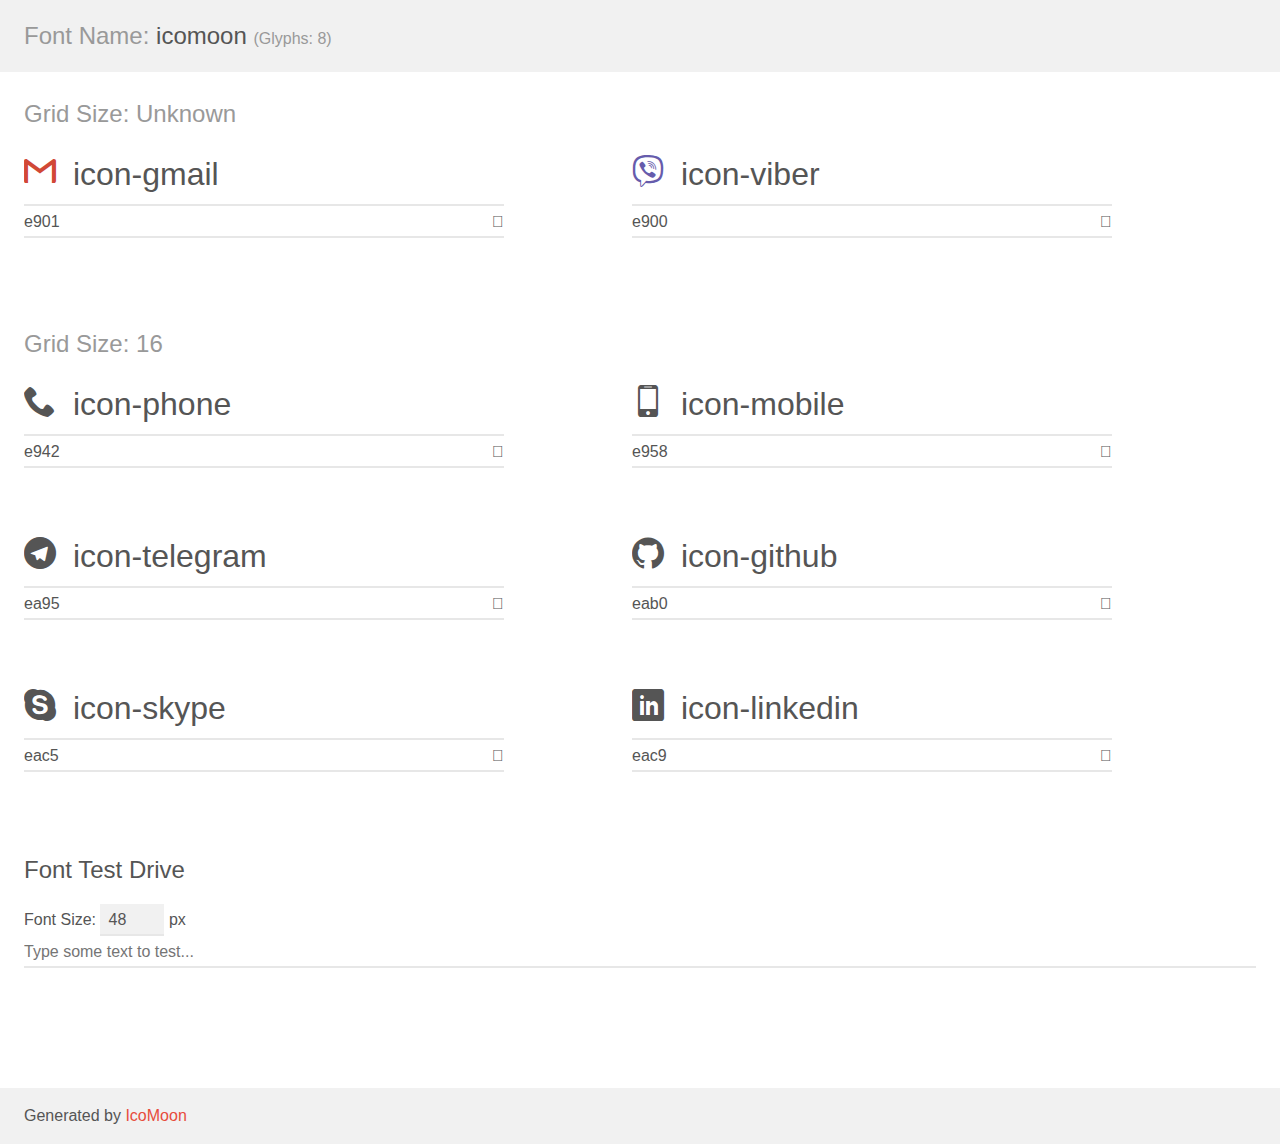
<file: icomoon/demo.html>
<!doctype html>
<html>
<head>
    <meta charset="utf-8">
    <title>IcoMoon Demo</title>
    <meta name="description" content="An Icon Font Generated By IcoMoon.io">
    <meta name="viewport" content="width=device-width, initial-scale=1">
    <link rel="stylesheet" href="demo-files/demo.css">
    <link rel="stylesheet" href="style.css"></head>
<body>
    <div class="bgc1 clearfix">
        <h1 class="mhmm mvm"><span class="fgc1">Font Name:</span> icomoon <small class="fgc1">(Glyphs:&nbsp;8)</small></h1>
    </div>
    <div class="clearfix mhl ptl">
        <h1 class="mvm mtn fgc1">Grid Size: Unknown</h1>
        <div class="glyph fs1">
            <div class="clearfix bshadow0 pbs">
                <span class="icon-gmail"></span>
                <span class="mls"> icon-gmail</span>
            </div>
            <fieldset class="fs0 size1of1 clearfix hidden-false">
                <input type="text" readonly value="e901" class="unit size1of2" />
                <input type="text" maxlength="1" readonly value="&#xe901;" class="unitRight size1of2 talign-right" />
            </fieldset>
            <div class="fs0 bshadow0 clearfix hidden-true">
                <span class="unit pvs fgc1">liga: </span>
                <input type="text" readonly value="" class="liga unitRight" />
            </div>
        </div>
        <div class="glyph fs1">
            <div class="clearfix bshadow0 pbs">
                <span class="icon-viber"></span>
                <span class="mls"> icon-viber</span>
            </div>
            <fieldset class="fs0 size1of1 clearfix hidden-false">
                <input type="text" readonly value="e900" class="unit size1of2" />
                <input type="text" maxlength="1" readonly value="&#xe900;" class="unitRight size1of2 talign-right" />
            </fieldset>
            <div class="fs0 bshadow0 clearfix hidden-true">
                <span class="unit pvs fgc1">liga: </span>
                <input type="text" readonly value="" class="liga unitRight" />
            </div>
        </div>
    </div>
    <div class="clearfix mhl ptl">
        <h1 class="mvm mtn fgc1">Grid Size: 16</h1>
        <div class="glyph fs2">
            <div class="clearfix bshadow0 pbs">
                <span class="icon-phone"></span>
                <span class="mls"> icon-phone</span>
            </div>
            <fieldset class="fs0 size1of1 clearfix hidden-false">
                <input type="text" readonly value="e942" class="unit size1of2" />
                <input type="text" maxlength="1" readonly value="&#xe942;" class="unitRight size1of2 talign-right" />
            </fieldset>
            <div class="fs0 bshadow0 clearfix hidden-true">
                <span class="unit pvs fgc1">liga: </span>
                <input type="text" readonly value="phone, telephone" class="liga unitRight" />
            </div>
        </div>
        <div class="glyph fs2">
            <div class="clearfix bshadow0 pbs">
                <span class="icon-mobile"></span>
                <span class="mls"> icon-mobile</span>
            </div>
            <fieldset class="fs0 size1of1 clearfix hidden-false">
                <input type="text" readonly value="e958" class="unit size1of2" />
                <input type="text" maxlength="1" readonly value="&#xe958;" class="unitRight size1of2 talign-right" />
            </fieldset>
            <div class="fs0 bshadow0 clearfix hidden-true">
                <span class="unit pvs fgc1">liga: </span>
                <input type="text" readonly value="mobile, cell-phone" class="liga unitRight" />
            </div>
        </div>
        <div class="glyph fs2">
            <div class="clearfix bshadow0 pbs">
                <span class="icon-telegram"></span>
                <span class="mls"> icon-telegram</span>
            </div>
            <fieldset class="fs0 size1of1 clearfix hidden-false">
                <input type="text" readonly value="ea95" class="unit size1of2" />
                <input type="text" maxlength="1" readonly value="&#xea95;" class="unitRight size1of2 talign-right" />
            </fieldset>
            <div class="fs0 bshadow0 clearfix hidden-true">
                <span class="unit pvs fgc1">liga: </span>
                <input type="text" readonly value="telegram, brand15" class="liga unitRight" />
            </div>
        </div>
        <div class="glyph fs2">
            <div class="clearfix bshadow0 pbs">
                <span class="icon-github"></span>
                <span class="mls"> icon-github</span>
            </div>
            <fieldset class="fs0 size1of1 clearfix hidden-false">
                <input type="text" readonly value="eab0" class="unit size1of2" />
                <input type="text" maxlength="1" readonly value="&#xeab0;" class="unitRight size1of2 talign-right" />
            </fieldset>
            <div class="fs0 bshadow0 clearfix hidden-true">
                <span class="unit pvs fgc1">liga: </span>
                <input type="text" readonly value="github, brand40" class="liga unitRight" />
            </div>
        </div>
        <div class="glyph fs2">
            <div class="clearfix bshadow0 pbs">
                <span class="icon-skype"></span>
                <span class="mls"> icon-skype</span>
            </div>
            <fieldset class="fs0 size1of1 clearfix hidden-false">
                <input type="text" readonly value="eac5" class="unit size1of2" />
                <input type="text" maxlength="1" readonly value="&#xeac5;" class="unitRight size1of2 talign-right" />
            </fieldset>
            <div class="fs0 bshadow0 clearfix hidden-true">
                <span class="unit pvs fgc1">liga: </span>
                <input type="text" readonly value="skype, brand60" class="liga unitRight" />
            </div>
        </div>
        <div class="glyph fs2">
            <div class="clearfix bshadow0 pbs">
                <span class="icon-linkedin"></span>
                <span class="mls"> icon-linkedin</span>
            </div>
            <fieldset class="fs0 size1of1 clearfix hidden-false">
                <input type="text" readonly value="eac9" class="unit size1of2" />
                <input type="text" maxlength="1" readonly value="&#xeac9;" class="unitRight size1of2 talign-right" />
            </fieldset>
            <div class="fs0 bshadow0 clearfix hidden-true">
                <span class="unit pvs fgc1">liga: </span>
                <input type="text" readonly value="linkedin, brand64" class="liga unitRight" />
            </div>
        </div>
    </div>

    <!--[if gt IE 8]><!-->
    <div class="mhl clearfix mbl">
        <h1>Font Test Drive</h1>
        <label>
            Font Size: <input id="fontSize" type="number" class="textbox0 mbm"
            min="8" value="48" />
            px
        </label>
        <input id="testText" type="text" class="phl size1of1 mvl"
        placeholder="Type some text to test..." value=""/>
        <div id="testDrive" class="icon-" style="font-family: icomoon">&nbsp;
        </div>
    </div>
    <!--<![endif]-->
    <div class="bgc1 clearfix">
        <p class="mhl">Generated by <a href="https://icomoon.io/app">IcoMoon</a></p>
    </div>

    <script src="demo-files/demo.js"></script>
</body>
</html>
</file>
<file: icomoon/demo-files/demo.css>
body {
  padding: 0;
  margin: 0;
  font-family: sans-serif;
  font-size: 1em;
  line-height: 1.5;
  color: #555;
  background: #fff;
}
h1 {
  font-size: 1.5em;
  font-weight: normal;
}
small {
  font-size: .66666667em;
}
a {
  color: #e74c3c;
  text-decoration: none;
}
a:hover, a:focus {
  box-shadow: 0 1px #e74c3c;
}
.bshadow0, input {
  box-shadow: inset 0 -2px #e7e7e7;
}
input:hover {
  box-shadow: inset 0 -2px #ccc;
}
input, fieldset {
  font-family: sans-serif;
  font-size: 1em;
  margin: 0;
  padding: 0;
  border: 0;
}
input {
  color: inherit;
  line-height: 1.5;
  height: 1.5em;
  padding: .25em 0;
}
input:focus {
  outline: none;
  box-shadow: inset 0 -2px #449fdb;
}
.glyph {
  font-size: 16px;
  width: 15em;
  padding-bottom: 1em;
  margin-right: 4em;
  margin-bottom: 1em;
  float: left;
  overflow: hidden;
}
.liga {
  width: 80%;
  width: calc(100% - 2.5em);
}
.talign-right {
  text-align: right;
}
.talign-center {
  text-align: center;
}
.bgc1 {
  background: #f1f1f1;
}
.fgc1 {
  color: #999;
}
.fgc0 {
  color: #000;
}
p {
  margin-top: 1em;
  margin-bottom: 1em;
}
.mvm {
  margin-top: .75em;
  margin-bottom: .75em;
}
.mtn {
  margin-top: 0;
}
.mtl, .mal {
  margin-top: 1.5em;
}
.mbl, .mal {
  margin-bottom: 1.5em;
}
.mal, .mhl {
  margin-left: 1.5em;
  margin-right: 1.5em;
}
.mhmm {
  margin-left: 1em;
  margin-right: 1em;
}
.mls {
  margin-left: .25em;
}
.ptl {
  padding-top: 1.5em;
}
.pbs, .pvs {
  padding-bottom: .25em;
}
.pvs, .pts {
  padding-top: .25em;
}
.unit {
  float: left;
}
.unitRight {
  float: right;
}
.size1of2 {
  width: 50%;
}
.size1of1 {
  width: 100%;
}
.clearfix:before, .clearfix:after {
  content: " ";
  display: table;
}
.clearfix:after {
  clear: both;
}
.hidden-true {
  display: none;
}
.textbox0 {
  width: 3em;
  background: #f1f1f1;
  padding: .25em .5em;
  line-height: 1.5;
  height: 1.5em;
}
#testDrive {
  display: block;
  padding-top: 24px;
  line-height: 1.5;
}
.fs0 {
  font-size: 16px;
}
.fs1 {
  font-size: 32px;
}
.fs2 {
  font-size: 32px;
}
</file>
<file: icomoon/style.css>
@font-face {
  font-family: 'icomoon';
  src:  url('fonts/icomoon.eot?pfv2od');
  src:  url('fonts/icomoon.eot?pfv2od#iefix') format('embedded-opentype'),
    url('fonts/icomoon.ttf?pfv2od') format('truetype'),
    url('fonts/icomoon.woff?pfv2od') format('woff'),
    url('fonts/icomoon.svg?pfv2od#icomoon') format('svg');
  font-weight: normal;
  font-style: normal;
  font-display: block;
}

[class^="icon-"], [class*=" icon-"] {
  /* use !important to prevent issues with browser extensions that change fonts */
  font-family: 'icomoon' !important;
  speak: none;
  font-style: normal;
  font-weight: normal;
  font-variant: normal;
  text-transform: none;
  line-height: 1;

  /* Better Font Rendering =========== */
  -webkit-font-smoothing: antialiased;
  -moz-osx-font-smoothing: grayscale;
}

.icon-gmail:before {
  content: "\e901";
  color: #d14836;
}
.icon-viber:before {
  content: "\e900";
  color: #665cac;
}
.icon-phone:before {
  content: "\e942";
}
.icon-mobile:before {
  content: "\e958";
}
.icon-telegram:before {
  content: "\ea95";
}
.icon-github:before {
  content: "\eab0";
}
.icon-skype:before {
  content: "\eac5";
}
.icon-linkedin:before {
  content: "\eac9";
}
</file>
